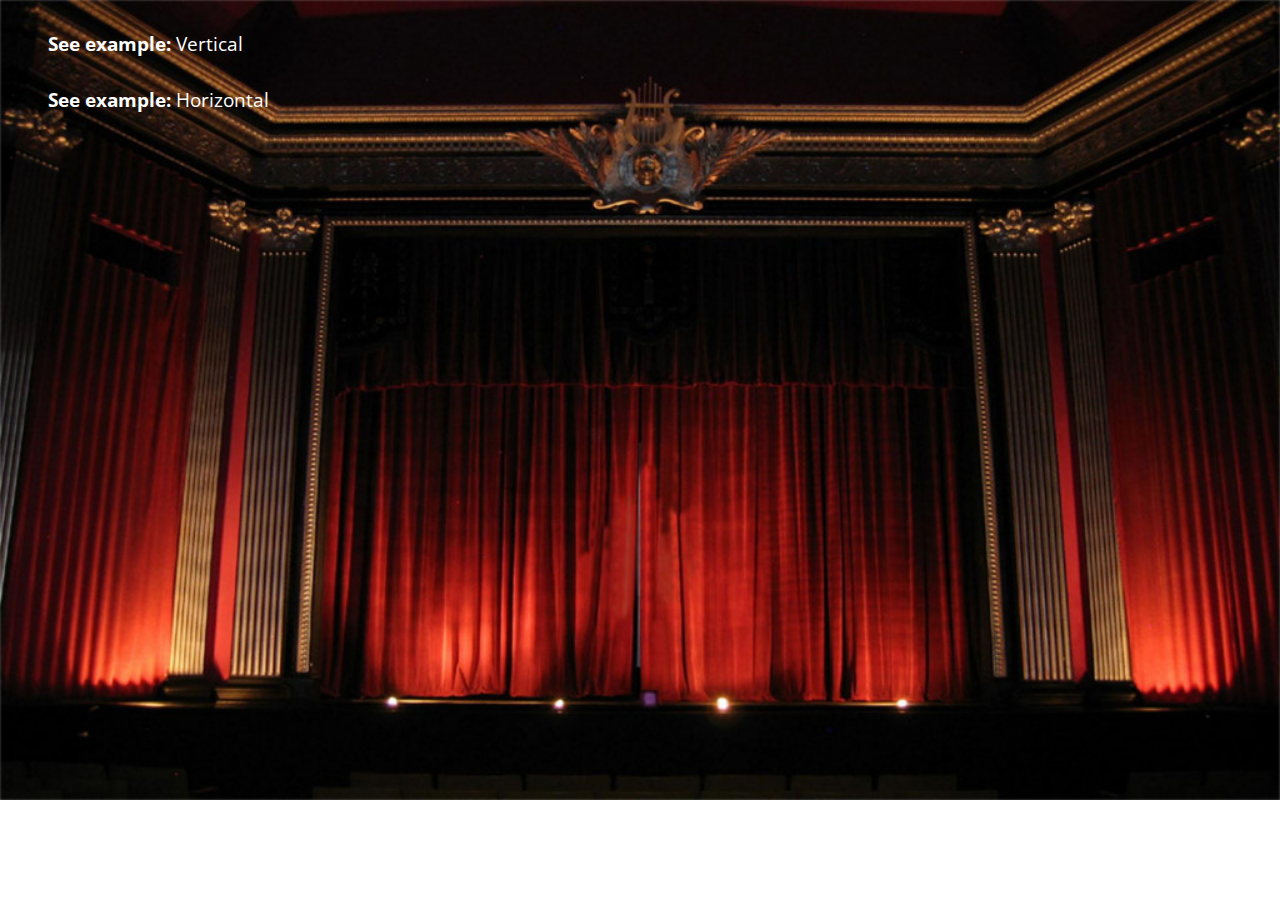
<file: index.html>
<!DOCTYPE html>
<html lang="en">
<head>
  <meta charset="UTF-8">
  <title>jQuery-parallax-scrolling</title>
  <link href='http://fonts.googleapis.com/css?family=Open+Sans' rel='stylesheet' type='text/css'>
  <style>
    body {
      background: url('./img/slide-1.jpg') no-repeat;
      background-size: cover;
    }

    .item-example {
      color: #fff;
      font: 14pt/3 'Open Sans', sans-serif;
      list-style: none;
    }

    .link-to-example {
      color: #fff;
      text-decoration: none;
    }
    
    .link-to-example:hover {
      text-decoration: underline;
    }
  </style>
</head>
<body>
  <div class="wrapper"> <!-- WRAPPER -->
    <ul class="menu-examples">
      <li class="item-example">
        <b>See example: </b><a class="link-to-example" href="./examples/vertical.html">Vertical</a>
      </li>
      <li class="item-example">
        <b>See example: </b><a class="link-to-example" href="./examples/horizontal.html">Horizontal</a>
      </li>
    </ul>
  </div> <!-- WRAPPER END -->
  </script>
</body>
</html>
</file>
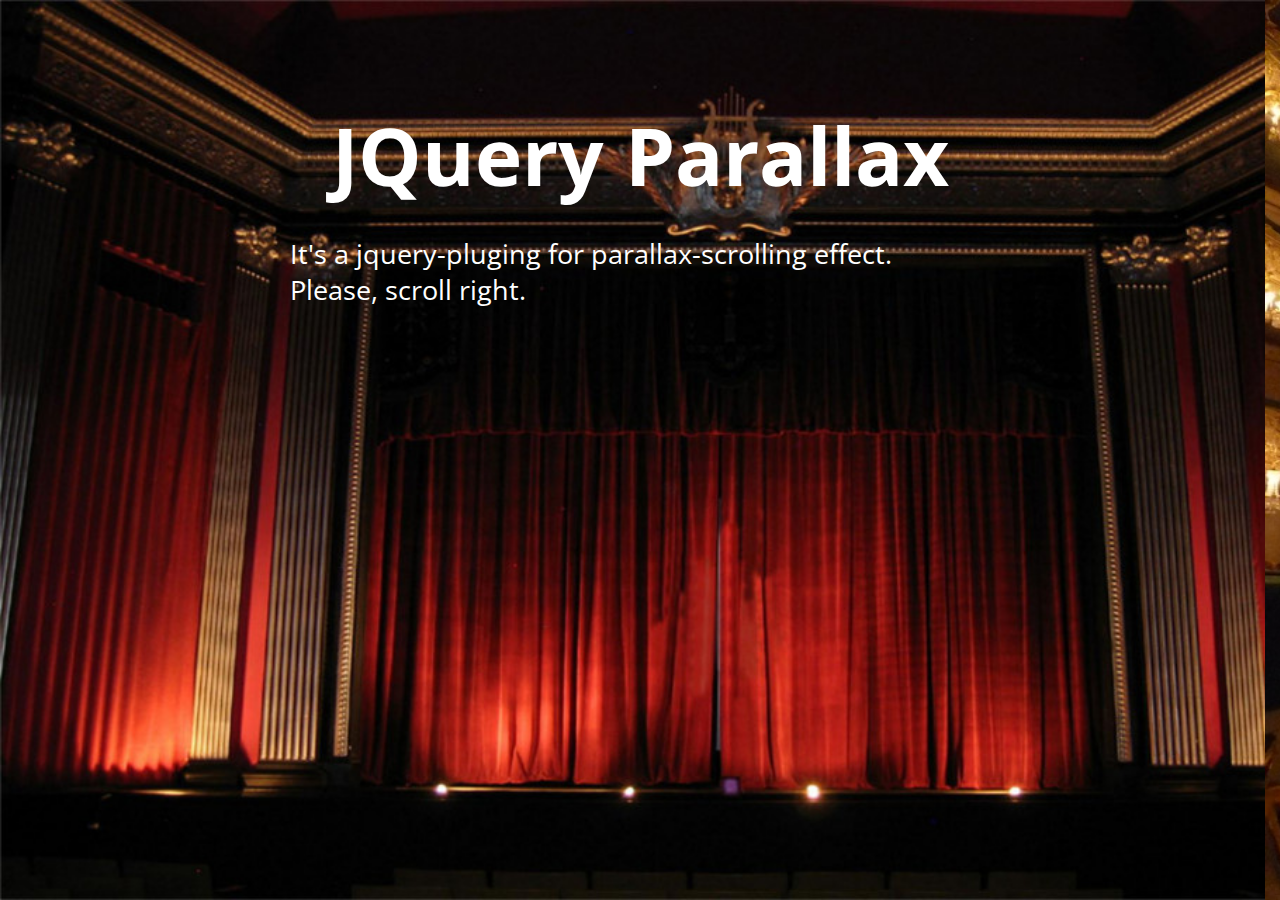
<file: examples/horizontal.html>
<!DOCTYPE html>
<html lang="en">
<head>
	<meta charset="UTF-8">
	<title>jQuery-parallax-scrolling | horizontal</title>
	<link href='http://fonts.googleapis.com/css?family=Open+Sans' rel='stylesheet' type='text/css'>
	<link rel="stylesheet" href="../style/horizontal.css">
</head>
<body>
	<div class="wrapper"> <!-- WRAPPER -->
		<div class="sliders"> <!-- SLIDERS -->
			<div class="slider slider__1">
				<section class="slider__inner">
					<h1>JQuery Parallax</h1>
					<div>
						<p class="text">
							It's a jquery-pluging for parallax-scrolling effect.<br />
							Please, scroll right.
						</p>
					</div>
				</section>
			</div>
			<div class="slider slider__2">	
			</div>
			<div class="slider slider__3"> <!-- SLIDER 3 -->
			</div> <!-- SLIDER 3 -->
		</div> <!-- SLIDERS END -->
	</div> <!-- WRAPPER END -->

	<script src="https://cdnjs.cloudflare.com/ajax/libs/jquery/2.1.3/jquery.min.js"></script>
	<script src="../jquery-parallax-scrolling.js"></script>
	<script>
		$(function() {
			$('.sliders').parallax({
				motion: 'horizontal'
			});
		});
	</script>
</body>
</html>
</file>
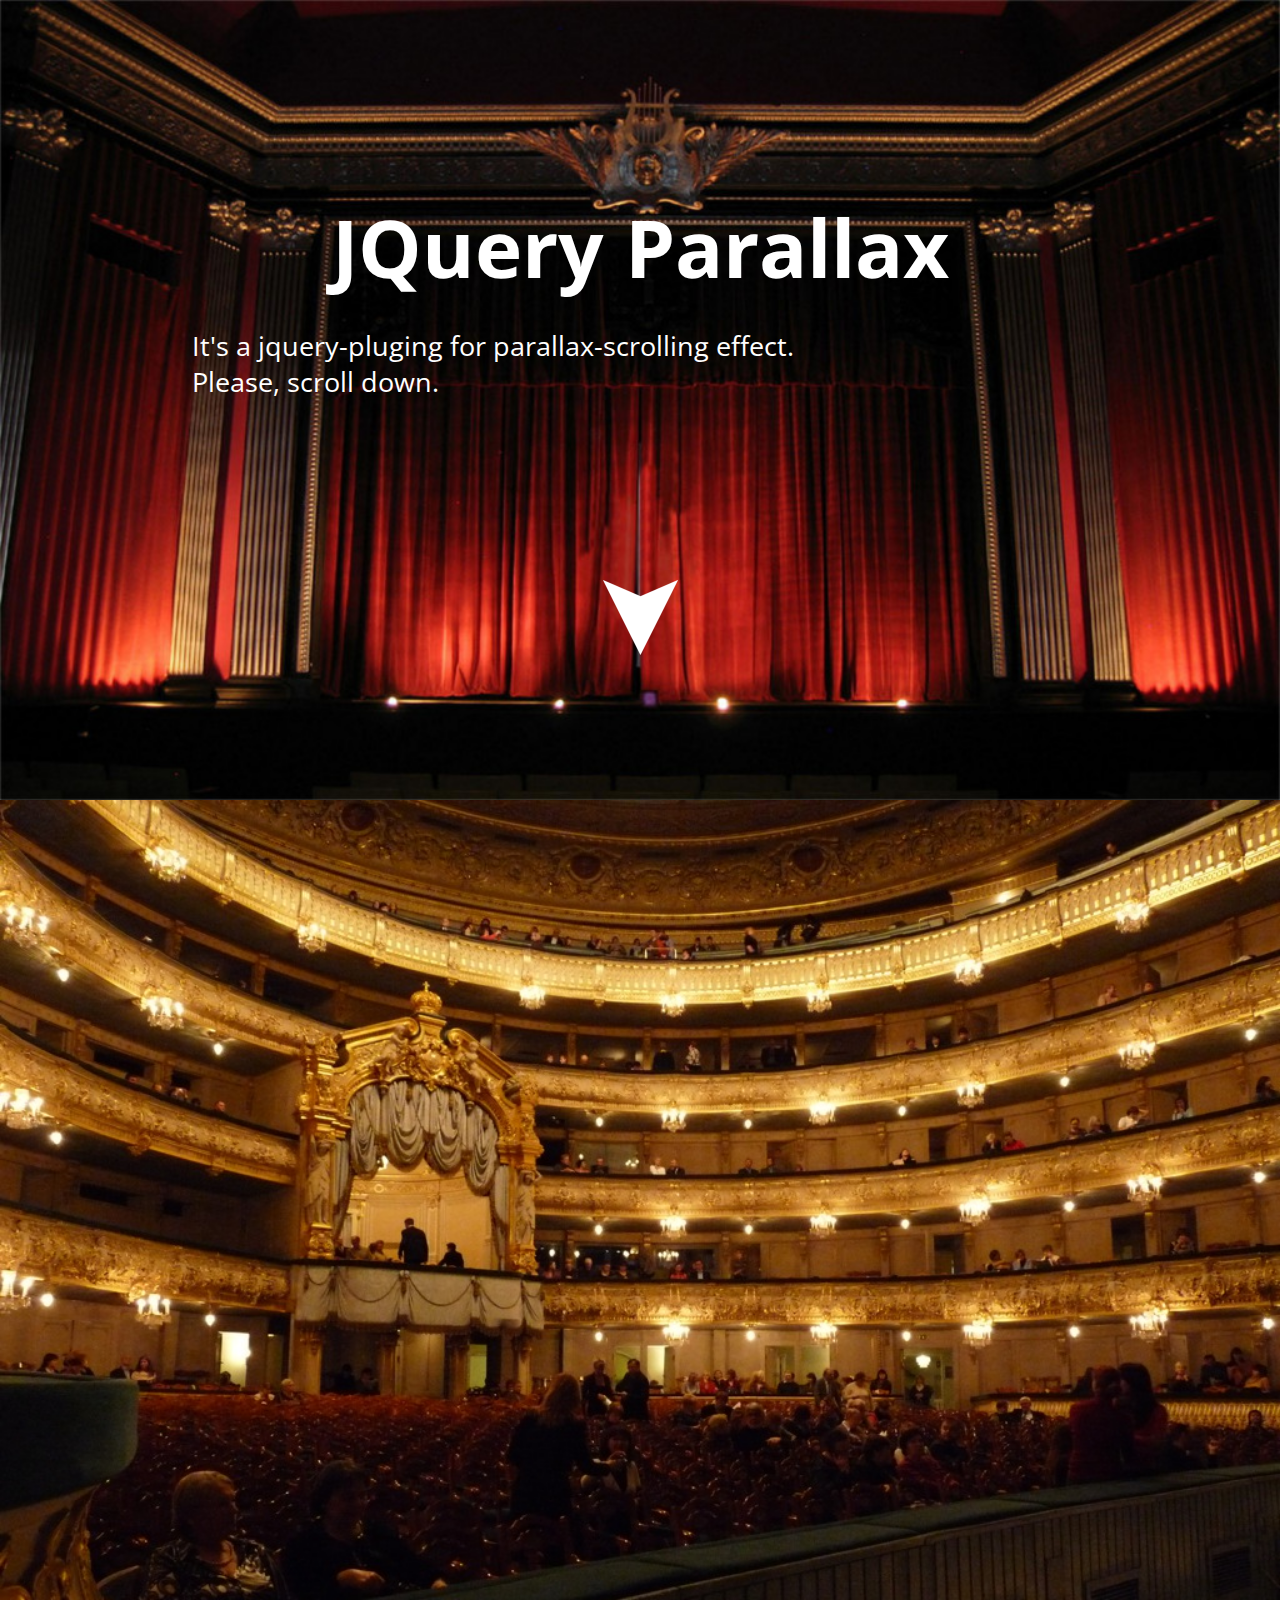
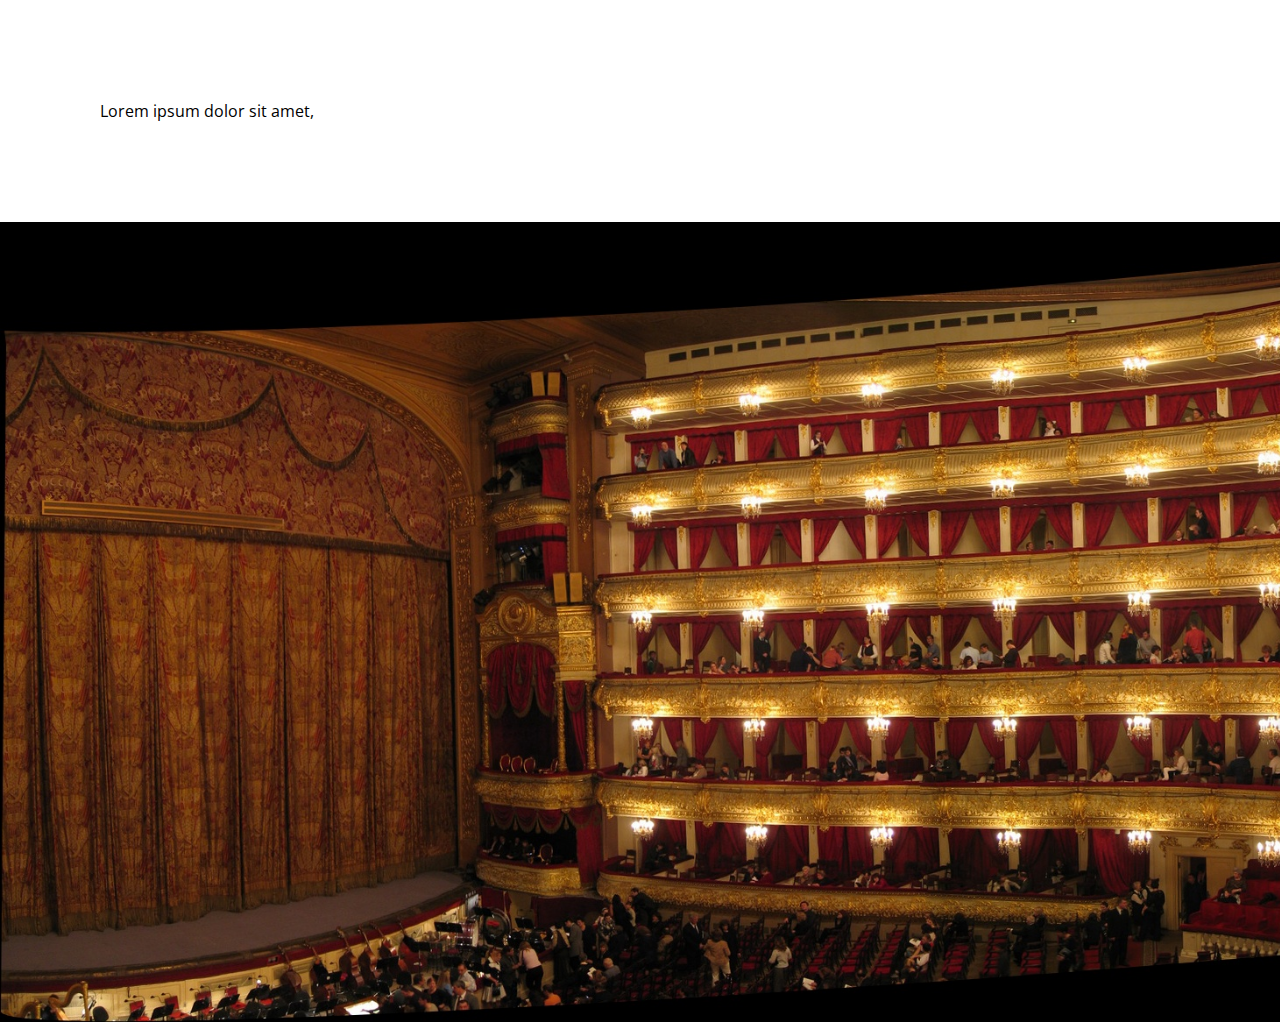
<file: examples/vertical.html>
<!DOCTYPE html>
<html lang="en">
<head>
  <meta charset="UTF-8">
  <title>jQuery-parallax-scrolling | vertical</title>
  <link href='http://fonts.googleapis.com/css?family=Open+Sans' rel='stylesheet' type='text/css'>
  <link rel="stylesheet" href="../style/vertical.css">
</head>
<body>
  <div class="wrapper"> <!-- WRAPPER -->
    <div class="sliders"> <!-- SLIDERS -->
      <div class="slider slider__1">
        <section class="slider__inner">
          <h1>JQuery Parallax</h1>
          <div>
            <p class="text">
              It's a jquery-pluging for parallax-scrolling effect.<br />
              Please, scroll down.
            </p>
            <img class="arrow-down" src="../img/arrow-down.png" alt="arrow" height="75" width="75">
          </div>
        </section>
      </div>
      <div class="slider slider__2">  
      </div>
      <div class="slider slider__3"> <!-- SLIDER 3 -->
        Lorem ipsum dolor sit amet, 
      </div> <!-- SLIDER 3 END -->
      <div class="slider slider__4"> <!-- SLIDER 4 -->
      </div> <!-- SLIDER 4 -->
    </div> <!-- SLIDERS END -->
  </div> <!-- WRAPPER END -->

  <script src="https://cdnjs.cloudflare.com/ajax/libs/jquery/2.1.3/jquery.min.js"></script>
  <script src="../jquery-parallax-scrolling.js"></script>
  <script>
    $(function() {
      $('.sliders').parallax();
    });
  </script>
</body>
</html>
</file>
<file: style/horizontal.css>
@import 'general.css';

/*========== WRAPPER ==========*/

.wrapper   { height: 100%; }


/*========== SLIDERS ==========*/

.slider {
  position: absolute;
  width: 100%;
  height: 100%;
  color: #fff;
  box-sizing: border-box; 
  z-index: 1;
}

.slider__inner {
  box-sizing: border-box;
  margin: 0 auto;
  margin-top: 100px;
  width: 700px;
}

.slider__1 { 
  background: url('../img/slide-1.jpg') no-repeat; 
  background-size: cover;
  z-index: 2;
}

.slider__2 {
  left: 1265px;
  background: url('../img/slide-2.jpg') no-repeat;  
  background-size: cover;
  z-index: 3;
}

.slider__3 {
  left: 2530px;
  background: url('../img/slide-3.jpg') no-repeat;  
  background-size: cover;
  z-index: 4;
}


/*========== ICON ==========*/

.icon {
  display: inline-block;
  width: 33px;
  height: 33px;
  cursor: pointer;
  background: url('../social.png');
}

.icon__googleplus { background-position: -169px 162px; }
.icon__facebook   { background-position: -226px 161px; }
.icon__twitter    { background-position: -341px 162px; }

.icon__googleplus:hover { background-position: -169px 87px; }
.icon__facebook:hover   { background-position: -226px 87px; }
.icon__twitter:hover    { background-position: -341px 87px; }
</file>
<file: style/vertical.css>
@import 'general.css';

/*========== WRAPPER ==========*/

.wrapper   { height: 100%; }


/*========== SLIDERS ==========*/

.sliders {
	height: 100%;
}

.slider {
	position: relative;
	width: 100%;
	height: 100%;
	max-height: 800px;
	color: #fff;
	box-sizing: border-box; 
	z-index: 1;
}

.slider__inner {
	padding: 15%;
	box-sizing: border-box;
}

.slider__1 { 
	background: url('../img/slide-1.jpg') no-repeat; 
	background-size: cover;
	z-index: 2;
}

.slider__2 { 
	background: url('../img/slide-2.jpg') no-repeat;  
	background-size: cover;
	z-index: 3;
}

.slider__3 {
	height: auto;
	padding: 100px 100px;
	background-color: white;
	slider-sizing: border-slider;
	z-index: 4;
	color: #000;
}

.slider__4 {
	background: url('../img/slide-3.jpg') no-repeat;  
	background-size: cover;
	z-index: 5;
}


/*========== ICON ==========*/

.icon {
	display: inline-block;
	width: 33px;
	height: 33px;
	cursor: pointer;
	background: url('../social.png');
}

.icon__googleplus { background-position: -169px 162px; }
.icon__facebook   { background-position: -226px 161px; }
.icon__twitter    { background-position: -341px 162px; }

.icon__googleplus:hover { background-position: -169px 87px; }
.icon__facebook:hover   { background-position: -226px 87px; }
.icon__twitter:hover    { background-position: -341px 87px; }


/*========== ARROW-DOWN ==========*/

.arrow-down{
	margin-top: 180px;
}
</file>
